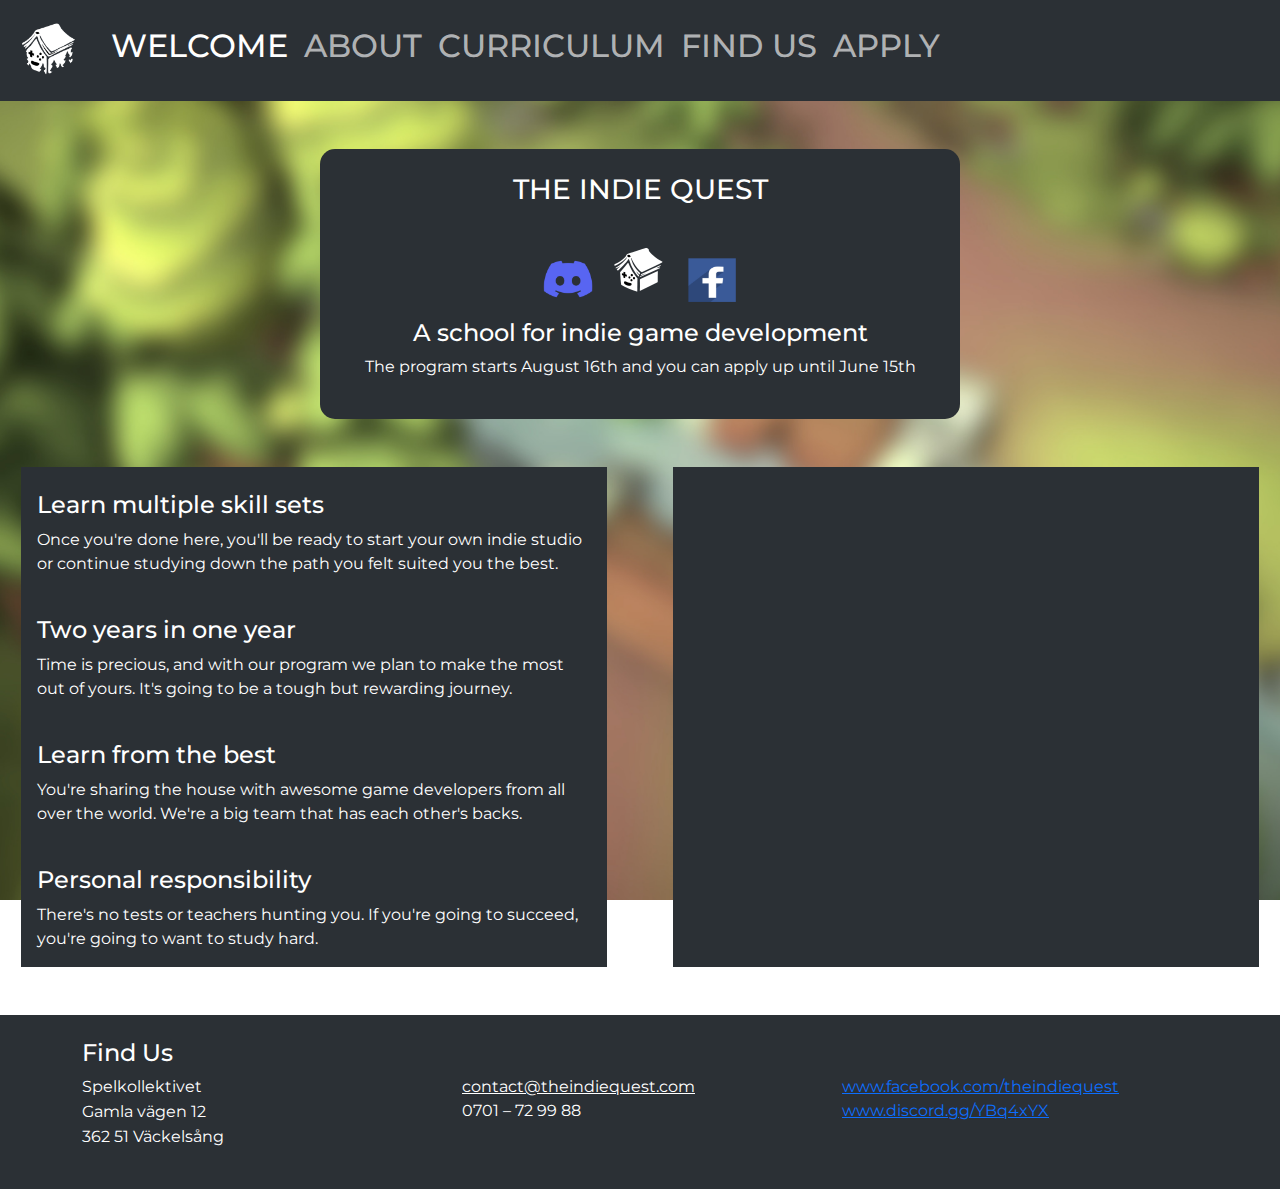
<file: index.html>
<!doctype html>
<html lang="en">
<head>
  <meta charset="utf-8">
  <meta name="viewport" content="width=device-width, initial-scale=1">
  <title>The Indie Quest</title>
  <!-- Bootstrap CSS + personal CSS + javascript -->
  <link rel="stylesheet" href="css/bootstrap.css"> 
  <link rel="stylesheet" href="css/style.css">
  <script src="https://cdn.jsdelivr.net/npm/bootstrap@5.3.0-alpha3/dist/js/bootstrap.bundle.min.js" integrity="sha384-ENjdO4Dr2bkBIFxQpeoTz1HIcje39Wm4jDKdf19U8gI4ddQ3GYNS7NTKfAdVQSZe" crossorigin="anonymous"></script>

  <!-- Länkar in google fonten Montserrat -->
  <link rel="preconnect" href="https://fonts.googleapis.com">
  <link rel="preconnect" href="https://fonts.gstatic.com" crossorigin>
  <link href="https://fonts.googleapis.com/css2?family=Montserrat:wght@700;900&display=swap" rel="stylesheet">
</head>
<body>

  <!--Meny börjar-->

  <nav class="navbar navbar-expand-lg bg-body-tertiary" data-bs-theme="dark">
    <div class="container-fluid">
      <a class="navbar-brand">
        <img src="bilder/logo.png" alt="The Indie Quest logo" width="75" height="75">
      </a>
      <button class="navbar-toggler" type="button" data-bs-toggle="collapse" data-bs-target="#navbarNav" aria-controls="navbarNav" aria-expanded="false" aria-label="Toggle navigation">
        <span class="navbar-toggler-icon"></span>
      </button>
      <div class="collapse navbar-collapse" id="navbarNav">
        <ul class="navbar-nav">
          <li class="nav-item">
            <a class="nav-link active" aria-current="page" href="index.html"><h2>WELCOME</h2></a>
          </li>
          <li class="nav-item">
            <a class="nav-link" href="about.html"><h2>ABOUT</h2></a>
          </li>
          <li class="nav-item">
            <a class="nav-link" href="curriculum.html"><h2>CURRICULUM</h2></a>
          </li>
          <li class="nav-item">
            <a class="nav-link" href="findus.html"><h2>FIND US</h2></a>
          </li>
          <li class="nav-item">
            <a class="nav-link" href="apply.html"><h2>APPLY</h2></a>
          </li>
        </ul>
      </div>
    </div>
  </nav>



  <!--Intro Container-->
  <div class="introcontainer">
    <br>
    <h3 class=" textalign">THE INDIE QUEST</h3>
    <br>
    <div class="socials">
      <a target="_blank" href="https://discord.gg/YBq4xYX" class="delunderline">
       <img src="bilder/discord.png" class="introimagesize introdiscordimage" alt="Clickable image that leads to The Indie Quest's Discord">    </a>
       <a href="index.html" class="delunderline"> 
        <img src="bilder/intrologo.png" class="introquestimage socials" alt="Clickable image leads to The Indie Quest's Website"> </a>
        <a target="_blank" href="https://www.facebook.com/theindiequest" class="delunderline">
         <img src="bilder/facebook.png" class="introimagesize introfacebookimage" alt="Clickable image leads to The Indie Quest's Facebook page"> </a>
         <br><br></div>
         <h4 class="textalign">A school for indie game development</h4>
         <p class="textalign">The program starts August 16th and you can apply up until June 15th</p>
         <br>
       </div>

      

       <!--Text & Video Container -->
        <div class="row justify-content-around">
          <div class="col-10 col-md-6 p-0 textcolumncontainer">
            <br>
            <h4 class="px-3">Learn multiple skill sets</h4>
            <p class="px-3">Once you're done here, you'll be ready to start your own indie studio or continue studying down the path you felt suited you the best.</p>
            <br>
            <h4 class="px-3">Two years in one year</h4>
            <p class="px-3">Time is precious, and with our program we plan to make the most out of yours. It's going to be a tough but rewarding journey.</p>
            <br>
            <h4 class="px-3">Learn from the best</h4>
            <p class="px-3">You're sharing the house with awesome game developers from all over the world. We're a big team that has each other's backs.</p>
            <br>
            <h4 class="px-3">Personal responsibility</h4>
            <p class="px-3">There's no tests or teachers hunting you. If you're going to succeed, you're going to want to study hard.</p>
          </div>

          <div class="col-10 col-md-6 ytcolumncontainer p-0">
            <div class="video-container">
              <iframe class="embed-responsive-item video" src="https://www.youtube.com/embed/NpEaa2P7qZI" title="YouTube video player" allow="accelerometer; autoplay; clipboard-write; encrypted-media; gyroscope; picture-in-picture; web-share" allowfullscreen></iframe>
            </div>
          </div>
      </div>
   

    <!-- Footer -->
    <footer class="footer mt-auto py-4 sidfot">
     <div class="container">
      <div class="row">
        <div class="col-lg-4 kolumnpadding">
        <h4>Find Us</h4>
        <p>Spelkollektivet</p>
        <p class="pmargin">Gamla vägen 12</p>
        <p class="pmargin">362 51 Väckelsång</p>
        </div>
        <div class="col-lg-4 kolumnpadding">
        <h4>‎ </h4>
        <a class="footerhyperlinkcolour" href="mailto:contact@theindiequest.com">contact@theindiequest.com</a>
        <p>0701 – 72 99 88</p>
        </div>
        <div class="col-lg-4 kolumnpadding"><h4>
        ‎</h4><a target="_blank" class="pmargin2" href="https://www.facebook.com/theindiequest">www.facebook.com/theindiequest</a>
        <br>
        <a target="_blank" class="pmargin2" href="https://discord.gg/YBq4xYX">www.discord.gg/YBq4xYX</a>
        </div>
      </div>
    </div>
    </footer> 


      </body>

      </html>
</file>
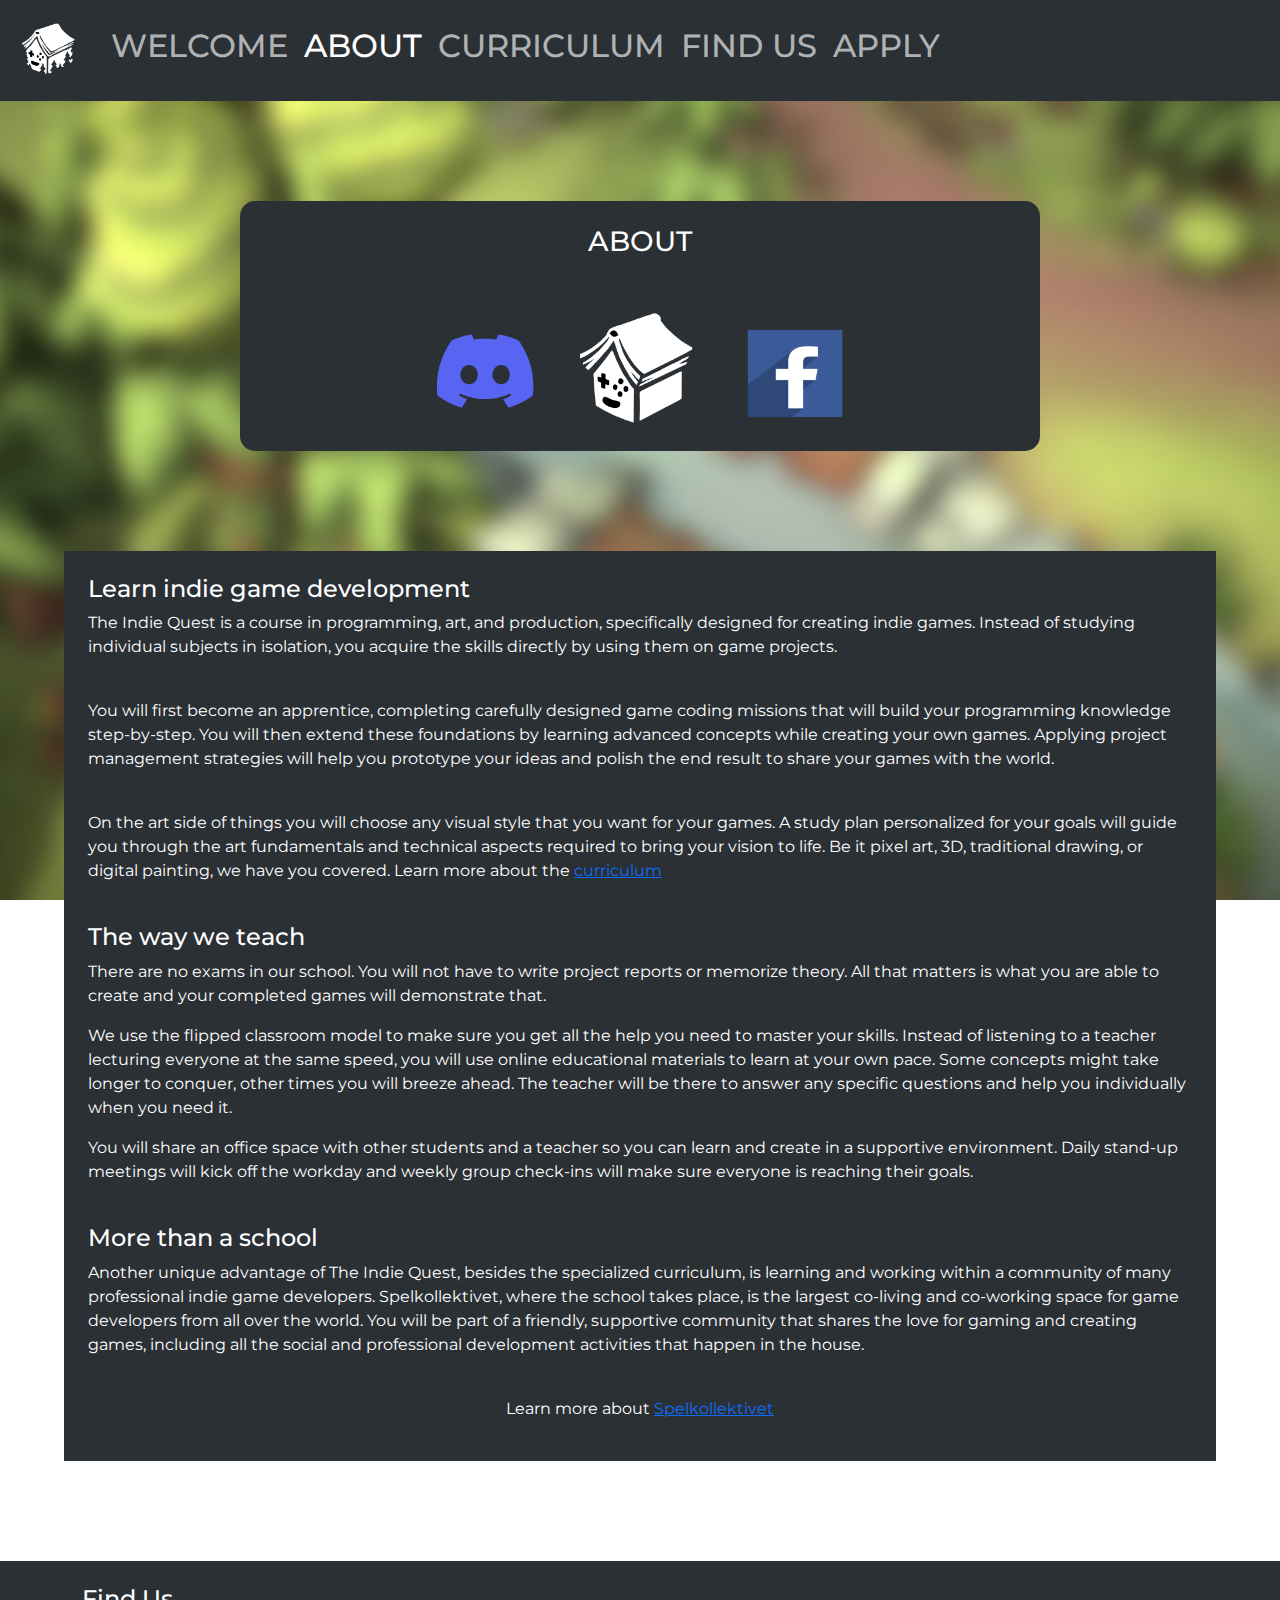
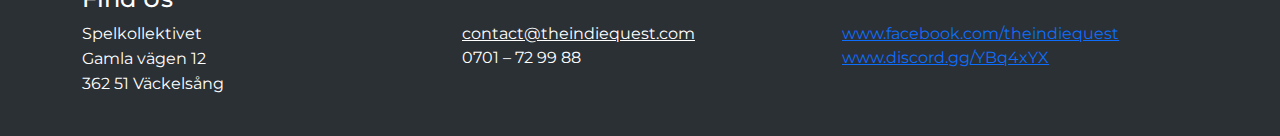
<file: about.html>
<!doctype html>
<html lang="en">
<head>
  <meta charset="utf-8">
  <meta name="viewport" content="width=device-width, initial-scale=1">
  <title>The Indie Quest</title>
  <!-- Bootstrap CSS + personal CSS + javascript -->
  <link rel="stylesheet" href="css/bootstrap.css"> 
  <link rel="stylesheet" href="css/about.css">
  <script src="https://cdn.jsdelivr.net/npm/bootstrap@5.3.0-alpha3/dist/js/bootstrap.bundle.min.js" integrity="sha384-ENjdO4Dr2bkBIFxQpeoTz1HIcje39Wm4jDKdf19U8gI4ddQ3GYNS7NTKfAdVQSZe" crossorigin="anonymous"></script>

  <!-- Länkar in google fonten Montserrat -->
  <link rel="preconnect" href="https://fonts.googleapis.com">
  <link rel="preconnect" href="https://fonts.gstatic.com" crossorigin>
  <link href="https://fonts.googleapis.com/css2?family=Montserrat:wght@700;900&display=swap" rel="stylesheet">
</head>
<body>

  <!--Meny börjar-->

  <nav class="navbar navbar-expand-lg bg-body-tertiary" data-bs-theme="dark">
    <div class="container-fluid">
      <a class="navbar-brand">
        <img src="bilder/logo.png" alt="The Indie Quest logo" width="75" height="75">
      </a>
      <button class="navbar-toggler" type="button" data-bs-toggle="collapse" data-bs-target="#navbarNav" aria-controls="navbarNav" aria-expanded="false" aria-label="Toggle navigation">
        <span class="navbar-toggler-icon"></span>
      </button>
      <div class="collapse navbar-collapse" id="navbarNav">
        <ul class="navbar-nav">
          <li class="nav-item">
            <a class="nav-link" href="index.html"><h2>WELCOME</h2></a>
          </li>
          <li class="nav-item">
            <a class="nav-link active" aria-current="page" href="about.html"><h2>ABOUT</h2></a>
          </li>
          <li class="nav-item">
            <a class="nav-link" href="curriculum.html"><h2>CURRICULUM</h2></a>
          </li>
          <li class="nav-item">
            <a class="nav-link" href="findus.html"><h2>FIND US</h2></a>
          </li>
          <li class="nav-item">
            <a class="nav-link" href="apply.html"><h2>APPLY</h2></a>
          </li>
        </ul>
      </div>
    </div>
  </nav>



  <!--Intro Container-->
  <div class="introcontainer">
    <br>
    <h3 class="textalign">ABOUT</h3>
    <br>
    <div class="socials">
      <a target="_blank" class="delunderline" href="https://discord.gg/YBq4xYX">
       <img src="bilder/discord.png" class="introimagesize introdiscordimage" alt="Clickable image that leads to The Indie Quest's Discord">    </a>
       <a href="index.html" class="delunderline"> 
        <img src="bilder/intrologo.png" class="introquestimage socials" alt="Clickable image leads to The Indie Quest's Website"> </a>
        <a target="_blank" href="https://www.facebook.com/theindiequest" class="delunderline">
         <img src="bilder/facebook.png" class="introimagesize introfacebookimage" alt="Clickable image leads to The Indie Quest's Facebook page"> </a>
         <br><br></div>
         
       </div>

  <!--About Section-->
<div class="textcolumncontainer">
  <br>
  <h4> Learn indie game development</h4>
  <p> The Indie Quest is a course in programming, art, and production, specifically designed for creating indie games. Instead of studying individual subjects in isolation, you acquire the skills directly by using them on game projects.</p>
  <br>
  <p>You will first become an apprentice, completing carefully designed game coding missions that will build your programming knowledge step-by-step. You will then extend these foundations by learning advanced concepts while creating your own games. Applying project management strategies will help you prototype your ideas and polish the end result to share your games with the world.</p>
  <br>
  <p>On the art side of things you will choose any visual style that you want for your games. A study plan personalized for your goals will guide you through the art fundamentals and technical aspects required to bring your vision to life. Be it pixel art, 3D, traditional drawing, or digital painting, we have you covered. Learn more about the <a href="curriculum.html">curriculum</a></p>
<br>
  <h4> The way we teach</h4>
  <p> There are no exams in our school. You will not have to write project reports or memorize theory. All that matters is what you are able to create and your completed games will demonstrate that.</p>
  <p> We use the flipped classroom model to make sure you get all the help you need to master your skills. Instead of listening to a teacher lecturing everyone at the same speed, you will use online educational materials to learn at your own pace. Some concepts might take longer to conquer, other times you will breeze ahead. The teacher will be there to answer any specific questions and help you individually when you need it.</p>
  <p> You will share an office space with other students and a teacher so you can learn and create in a supportive environment. Daily stand-up meetings will kick off the workday and weekly group check-ins will make sure everyone is reaching their goals.</p><br>
  <h4> More than a school</h4>
  <p> Another unique advantage of The Indie Quest, besides the specialized curriculum, is learning and working within a community of many professional indie game developers. Spelkollektivet, where the school takes place, is the largest co-living and co-working space for game developers from all over the world. You will be part of a friendly, supportive community that shares the love for gaming and creating games, including all the social and professional development activities that happen in the house.</p>
  <br><p class="textalign">Learn more about <a target="_blank" href="https://www.spelkollektivet.com">Spelkollektivet</a></p><br>
</div>

<!-- Footer -->
    <footer class="footer mt-auto py-4 sidfot">
     <div class="container">
      <div class="row">
        <div class="col-lg-4 kolumnpadding">
          <h4>Find Us</h4>
          <p>Spelkollektivet</p>
          <p class="pmargin">Gamla vägen 12</p>
          <p class="pmargin">362 51 Väckelsång</p>
        </div>
        <div class="col-lg-4 kolumnpadding">
          <h4>‎ </h4>
          <a class="footerhyperlinkcolour" href="mailto:contact@theindiequest.com">contact@theindiequest.com</a>
          <p>0701 – 72 99 88</p>
        </div>
        <div class="col-lg-4 kolumnpadding">
          <h4>‎ </h4>
          <a target="_blank" href="https://www.facebook.com/theindiequest">www.facebook.com/theindiequest</a>
          <br>
          <a target="_blank" href="https://discord.gg/YBq4xYX">www.discord.gg/YBq4xYX</a>
        </div>
      </div>
      </div>
    </footer> 



      </body>

      </html>
</file>
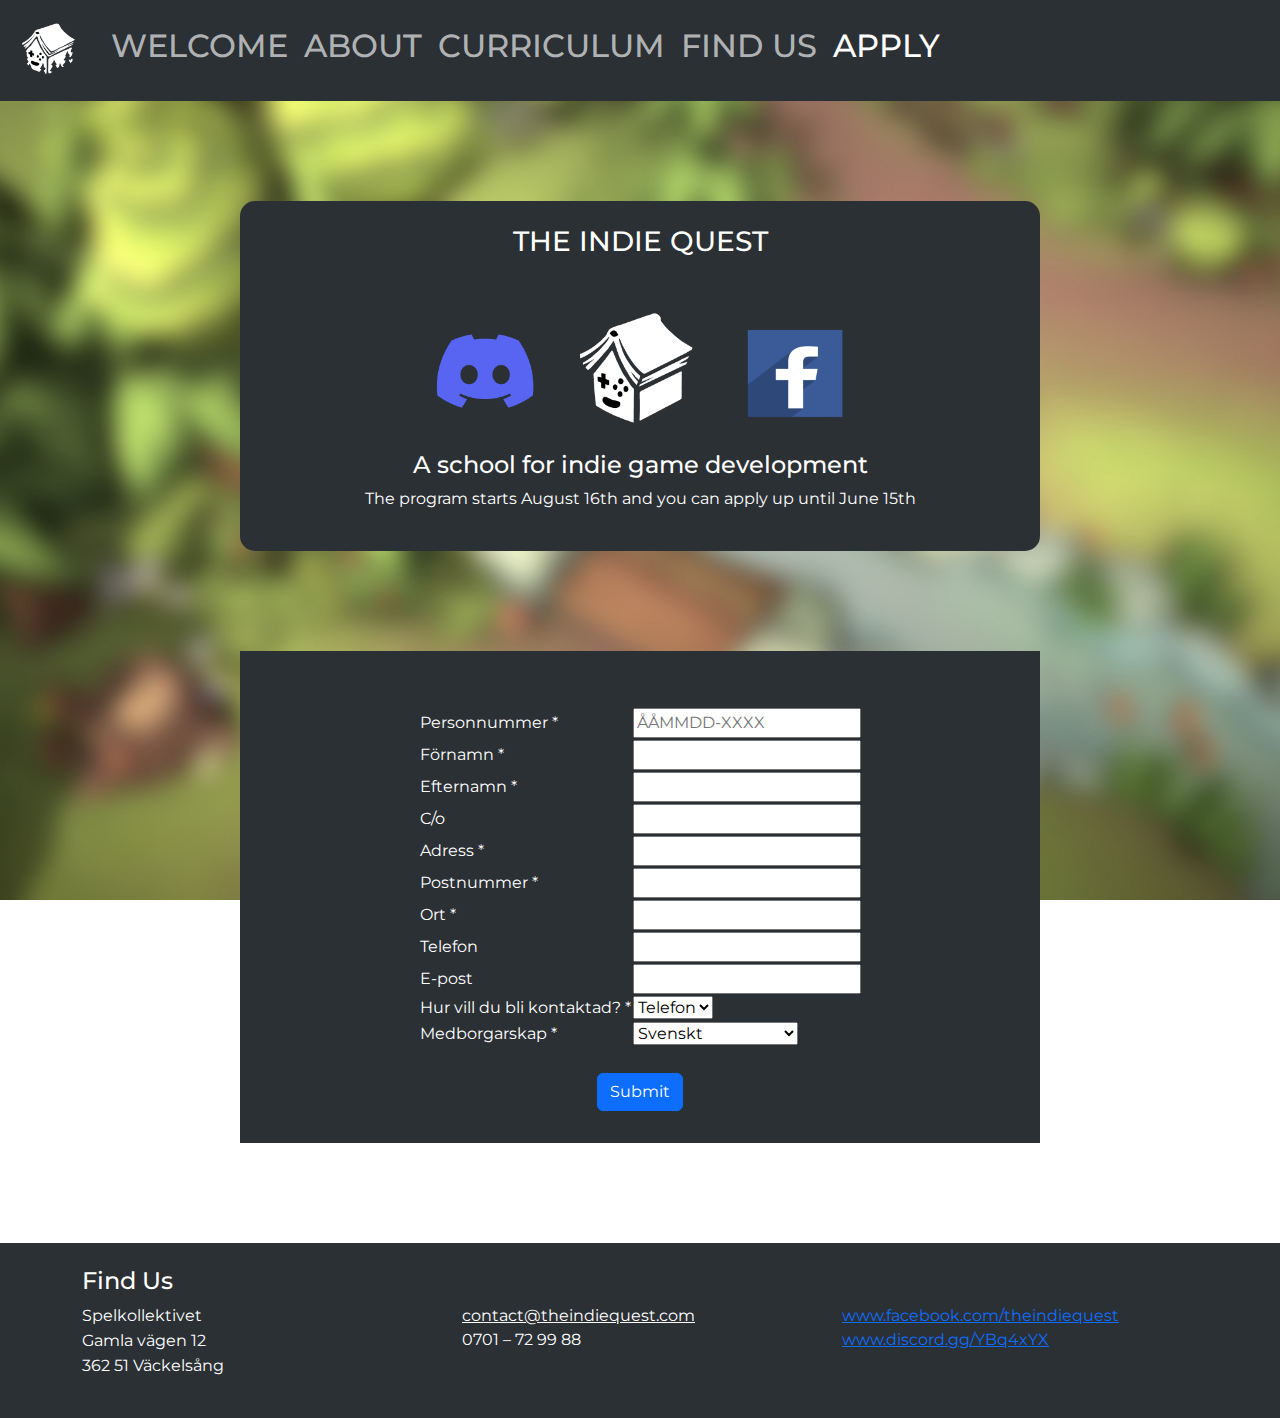
<file: apply.html>
<!doctype html>
<html lang="en">
<head>
  <meta charset="utf-8">
  <meta name="viewport" content="width=device-width, initial-scale=1">
  <title>The Indie Quest</title>
  <!-- Bootstrap CSS + personal CSS + javascript -->
  <link rel="stylesheet" href="css/bootstrap.css"> 
  <link rel="stylesheet" href="css/apply.css">
  <script src="https://cdn.jsdelivr.net/npm/bootstrap@5.3.0-alpha3/dist/js/bootstrap.bundle.min.js" integrity="sha384-ENjdO4Dr2bkBIFxQpeoTz1HIcje39Wm4jDKdf19U8gI4ddQ3GYNS7NTKfAdVQSZe" crossorigin="anonymous"></script>

  <!-- Länkar in google fonten Montserrat -->
  <link rel="preconnect" href="https://fonts.googleapis.com">
  <link rel="preconnect" href="https://fonts.gstatic.com" crossorigin>
  <link href="https://fonts.googleapis.com/css2?family=Montserrat:wght@700;900&display=swap" rel="stylesheet">
</head>
<body>

  <!--Meny börjar-->

  <nav class="navbar navbar-expand-lg bg-body-tertiary" data-bs-theme="dark">
    <div class="container-fluid">
      <a class="navbar-brand">
        <img src="bilder/logo.png" alt="The Indie Quest logo" width="75" height="75">
      </a>
      <button class="navbar-toggler" type="button" data-bs-toggle="collapse" data-bs-target="#navbarNav" aria-controls="navbarNav" aria-expanded="false" aria-label="Toggle navigation">
        <span class="navbar-toggler-icon"></span>
      </button>
      <div class="collapse navbar-collapse" id="navbarNav">
        <ul class="navbar-nav">
          <li class="nav-item">
            <a class="nav-link" href="index.html"><h2>WELCOME</h2></a>
          </li>
          <li class="nav-item">
            <a class="nav-link" href="about.html"><h2>ABOUT</h2></a>
          </li>
          <li class="nav-item">
            <a class="nav-link" href="curriculum.html"><h2>CURRICULUM</h2></a>
          </li>
          <li class="nav-item">
            <a class="nav-link" href="findus.html"><h2>FIND US</h2></a>
          </li>
          <li class="nav-item">
            <a class="nav-link active" aria-current="page" href="apply.html"><h2>APPLY</h2></a>
          </li>
        </ul>
      </div>
    </div>
  </nav>

<!--Intro Container-->
  <div class="introcontainer">
    <br>
    <h3 class="textalign">  THE INDIE QUEST</h3>
    <br>
    <div class="socials">
      <a target="_blank" href="https://discord.gg/YBq4xYX" class="delunderline">
       <img src="bilder/discord.png" class="introimagesize introdiscordimage" alt="Clickable image that leads to The Indie Quest's Discord">    </a>
       <a href="index.html" class="delunderline"> 
        <img src="bilder/intrologo.png" class="introquestimage socials" alt="Clickable image leads to The Indie Quest's Website"> </a>
        <a target="_blank" href="https://www.facebook.com/theindiequest" class="delunderline">
         <img src="bilder/facebook.png" class="introimagesize introfacebookimage" alt="Clickable image leads to The Indie Quest's Facebook page"> </a>
         <br><br></div>
         <h4 class="textalign">A school for indie game development</h4>
         <p class="textalign">The program starts August 16th and you can apply up until June 15th</p>
         <br>
       </div>

<!-- Form -->
<div class="container formcontainer">
      <div class="w-100 mt-4">
    <form>
        <table class="m-auto" id="apply-form-table">
      <tr>
          <td><label>Personnummer *</label></td>
          <td><input type="text" placeholder="ÅÅMMDD-XXXX" name="persnr" id="persnr" required></td>
      </tr>
      <tr>
          <td><label>Förnamn *</label></td>
          <td><input type="text" name="firstname" id="firstname" required></td>
      </tr>
      <tr>
          <td><label>Efternamn *</label></td>
          <td><input type="text" name="surname" id="surname" required></td>
      </tr>
      <tr>
          <td><label>C/o</label></td>
          <td><input type="text" name="co" id="co"></td>
      </tr>
      <tr>
          <td><label>Adress *</label></td>
          <td><input type="text" name="address" id="address" required></td>
      </tr>
      <tr>
          <td><label>Postnummer *</label></td>
          <td><input type="text" name="postnr" id="postnr" required></td>
      </tr>
      <tr>
          <td><label>Ort *</label></td>
          <td><input type="text" name="city" id="city" required></td>
      </tr>
      <tr>
          <td><label>Telefon</label></td>
          <td><input type="text" name="phone" id="phone"></td>
      </tr>
      <tr>
          <td><label>E-post</label></td>
          <td><input type="text" name="email" id="email"></td>
      </tr>
      <tr>
          <td><label>Hur vill du bli kontaktad? *</label></td>
          <td>
        <select id="contactmethod" name="contactmethod">
            <option value="telefon">Telefon</option>
            <option value="email">Mail</option>
        </select>
          </td>
      </tr>
      <tr>
          <td><label>Medborgarskap *</label></td>
          <td>
        <select id="country_select" name="country_select" onchange="updatecountry(this.value);">
            <option value="svenskt">Svenskt</option>
            <option value="annat">Annat (ange land)</option>
        </select>
          </td>
      </tr>
      <tr>
          <td></td>
          <td>
        <input type="text" placeholder="Land" name="country_input" id="country_input" value="svenskt" required style="display: none;">
          </td>
      </tr>
        </table>
        <div class="text-center mt-4">
      <button class="btn btn-primary">
          Submit
        </button>
        </div>
    </form>
      </div>
  </div>



<!-- Footer -->
<footer class="footer mt-auto py-4 sidfot">
  <div class="container">
    <div class="row">
      <div class="col-lg-4 kolumnpadding">
        <h4 class="textadjust">Find Us</h4>
        <p class="textadjust">Spelkollektivet</p>
        <p class="pmargin textadjust">Gamla vägen 12</p>
        <p class="pmargin textadjust">362 51 Väckelsång</p>
      </div>
    <div class="col-lg-4 kolumnpadding">
      <h4 class="textadjust">‎ </h4>
      <a class="footerhyperlinkcolour textadjust" href="mailto:contact@theindiequest.com">contact@theindiequest.com</a>
      <p class=" textadjust">0701 – 72 99 88</p>
    </div>
      <div class="col-lg-4 kolumnpadding">
        <h4 class="t textadjust">‎ </h4>
        <a target="_blank" class="textadjust pmargin2" href="https://www.facebook.com/theindiequest">www.facebook.com/theindiequest</a>
        <br>
        <a target="_blank" class="textadjust pmargin2" href="https://discord.gg/YBq4xYX">www.discord.gg/YBq4xYX</a>
       </div>
    </div>
 </div>
        </footer> 

<script src="js/applyform.js"></script>
      </body>

      </html>
</file>
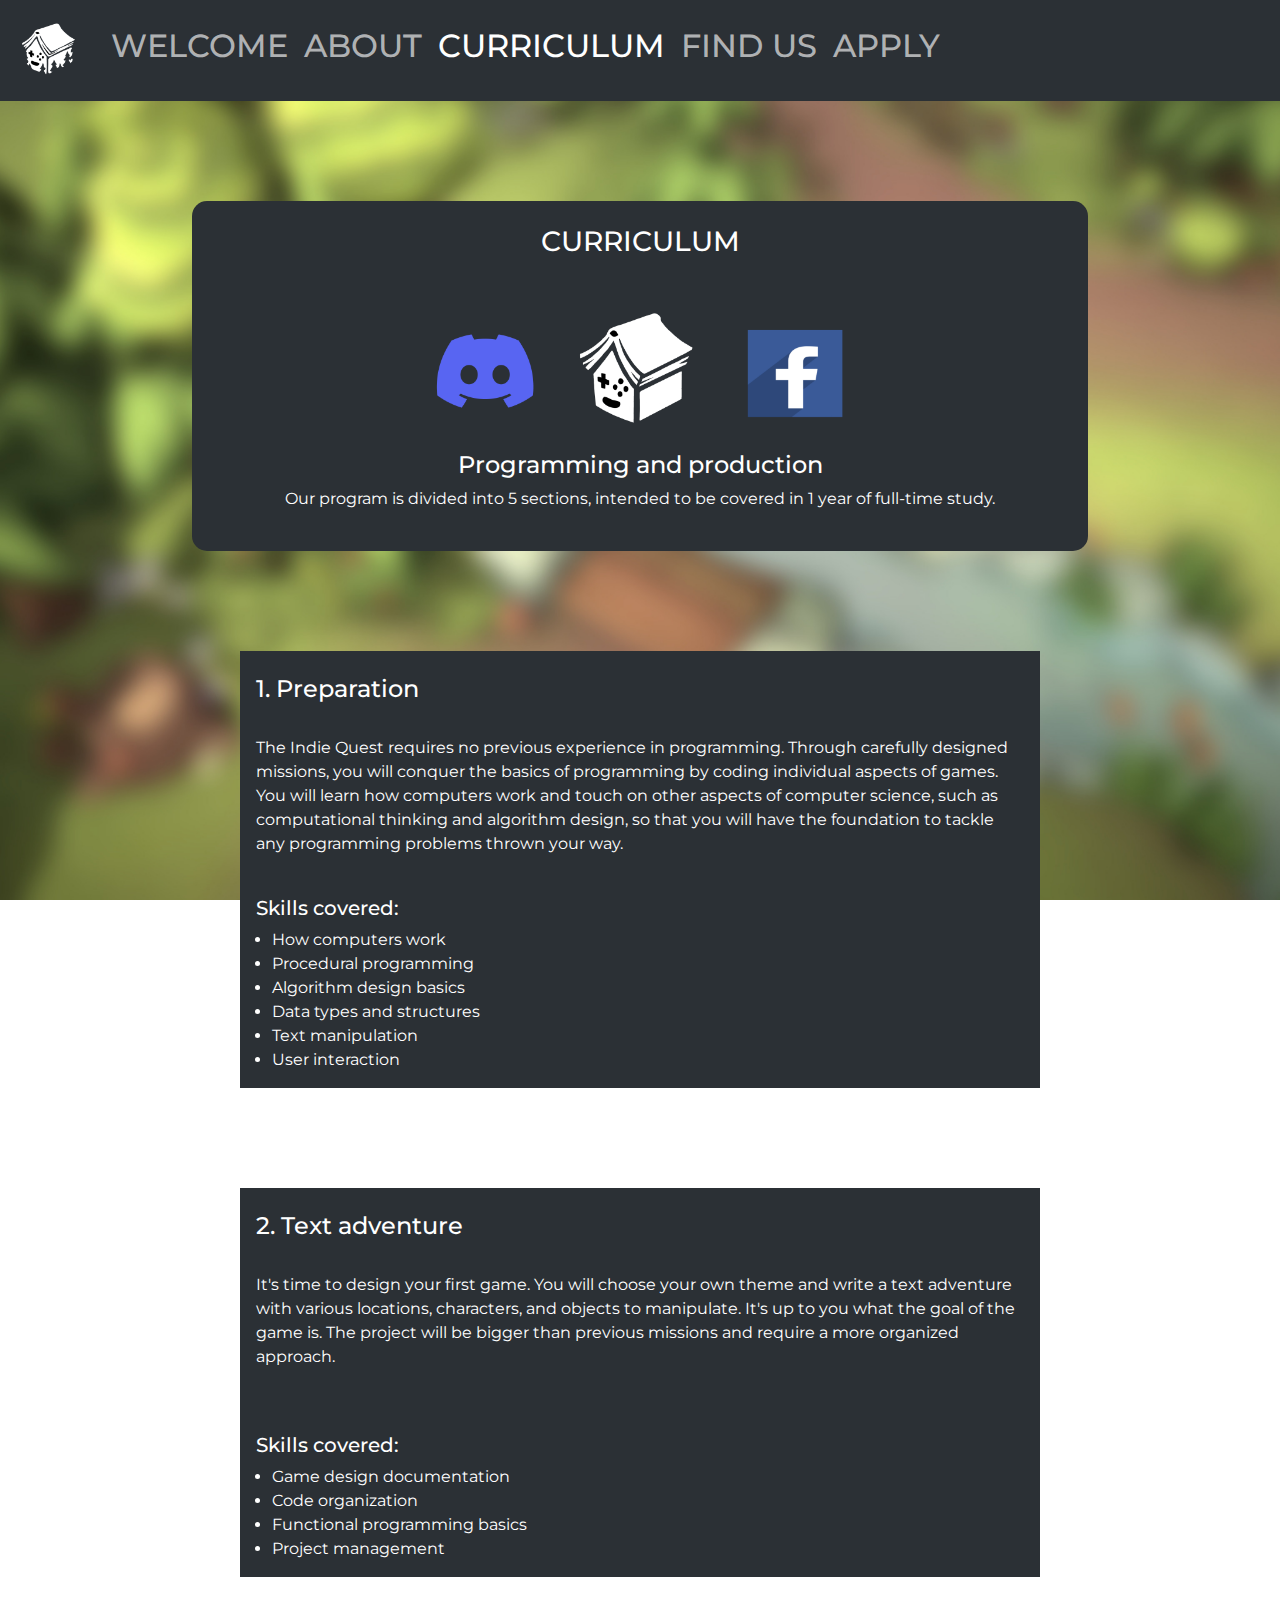
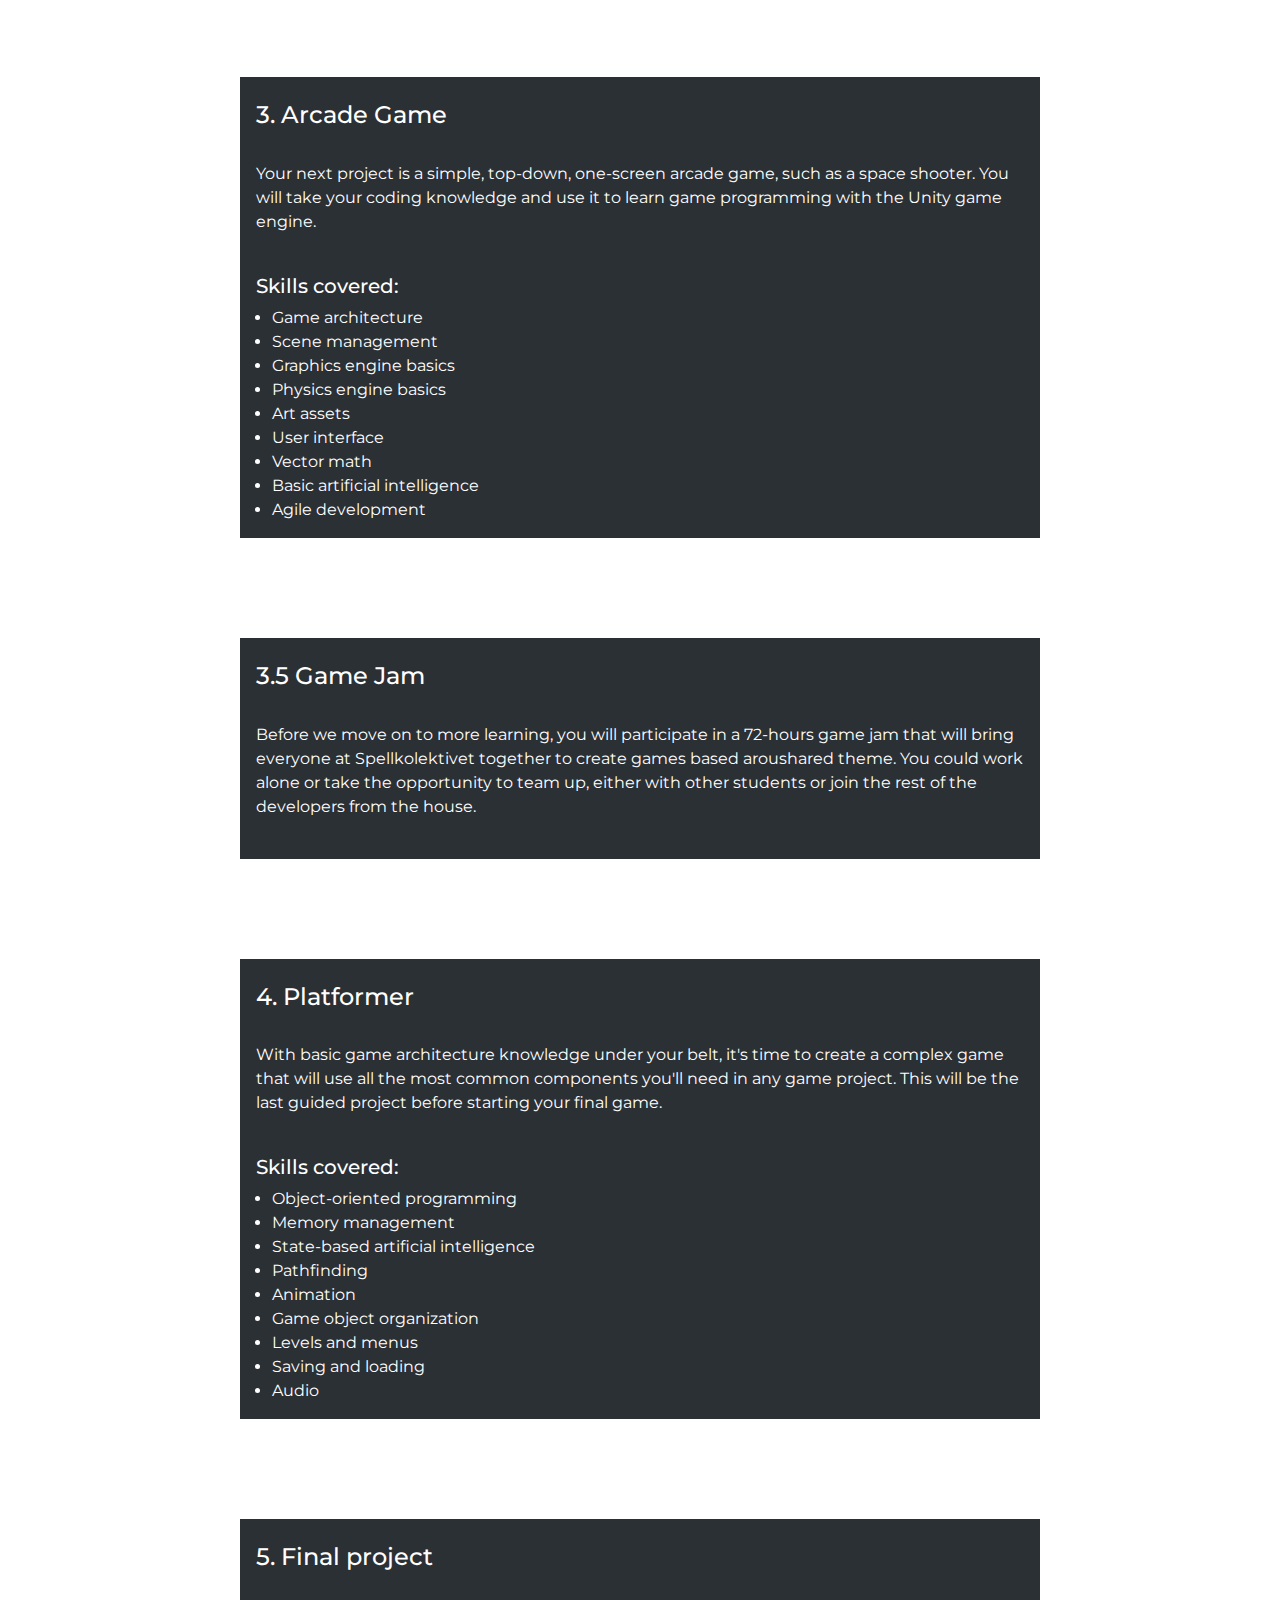
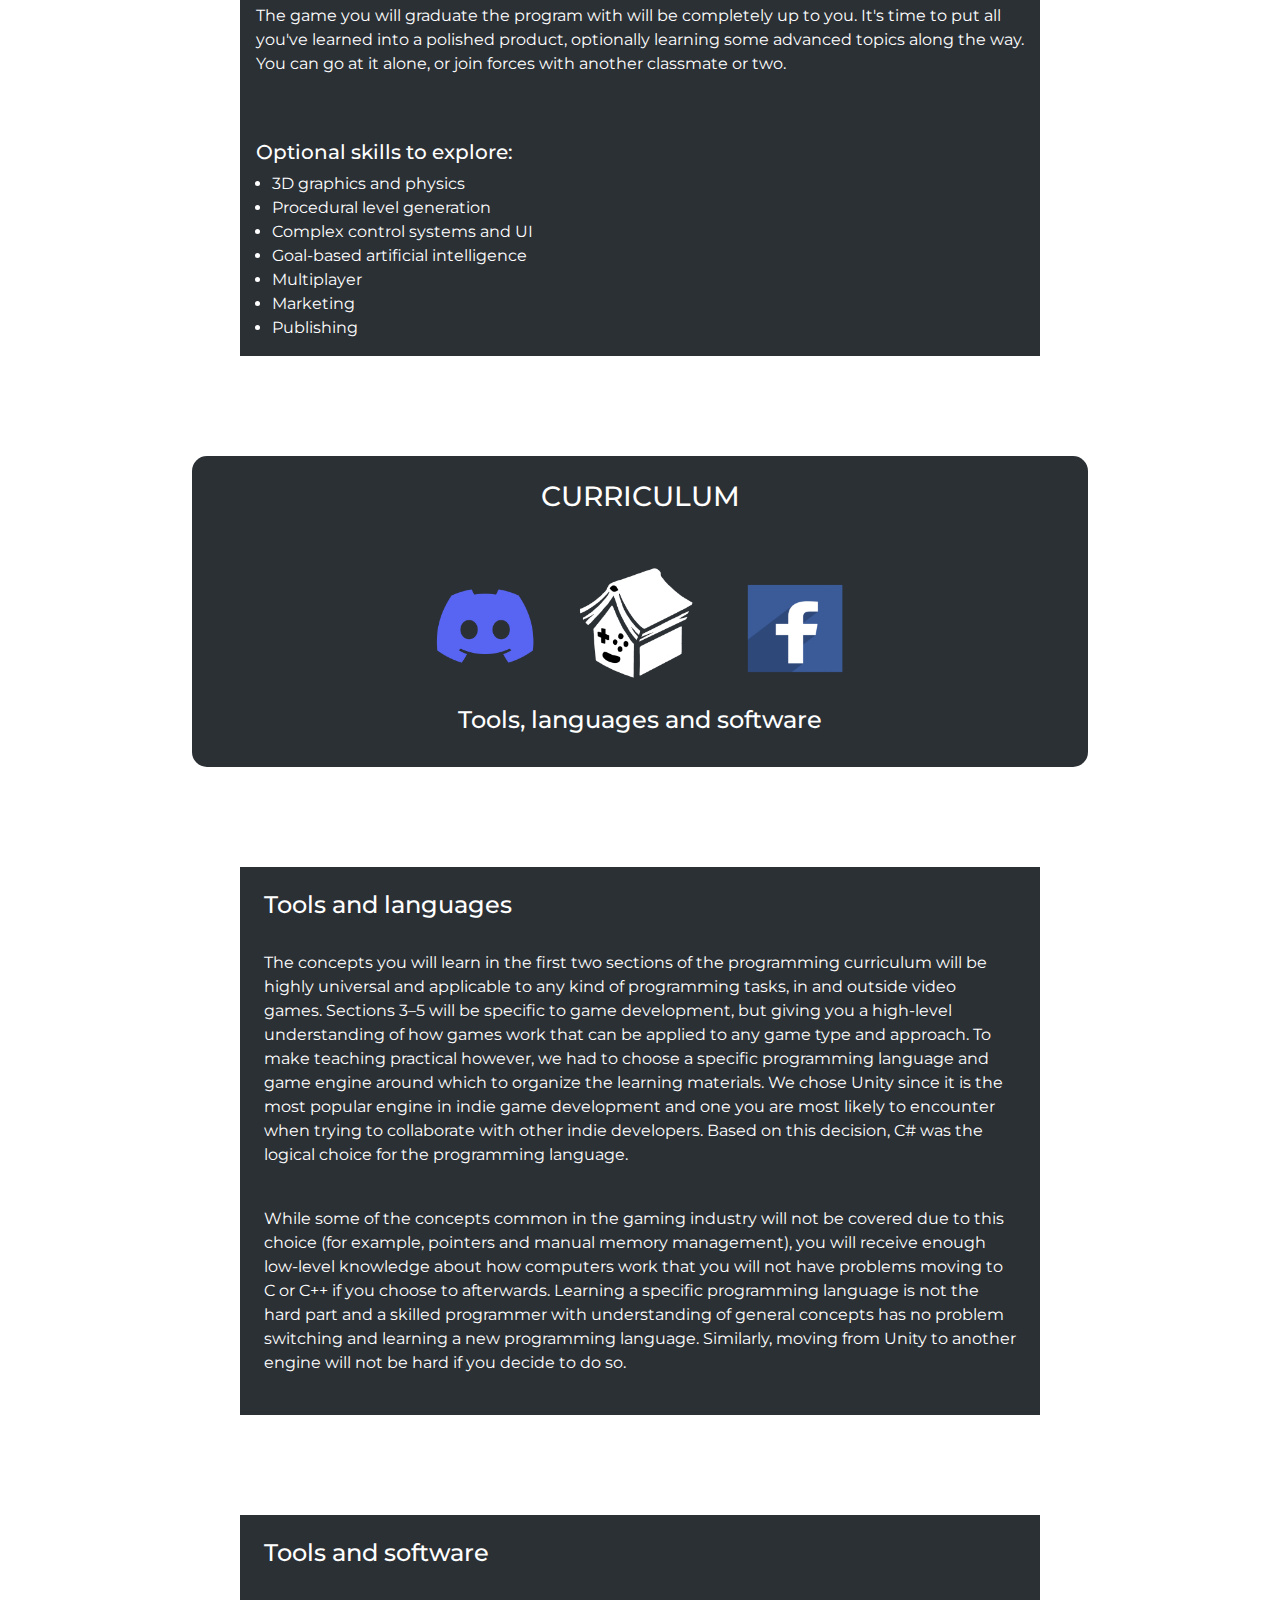
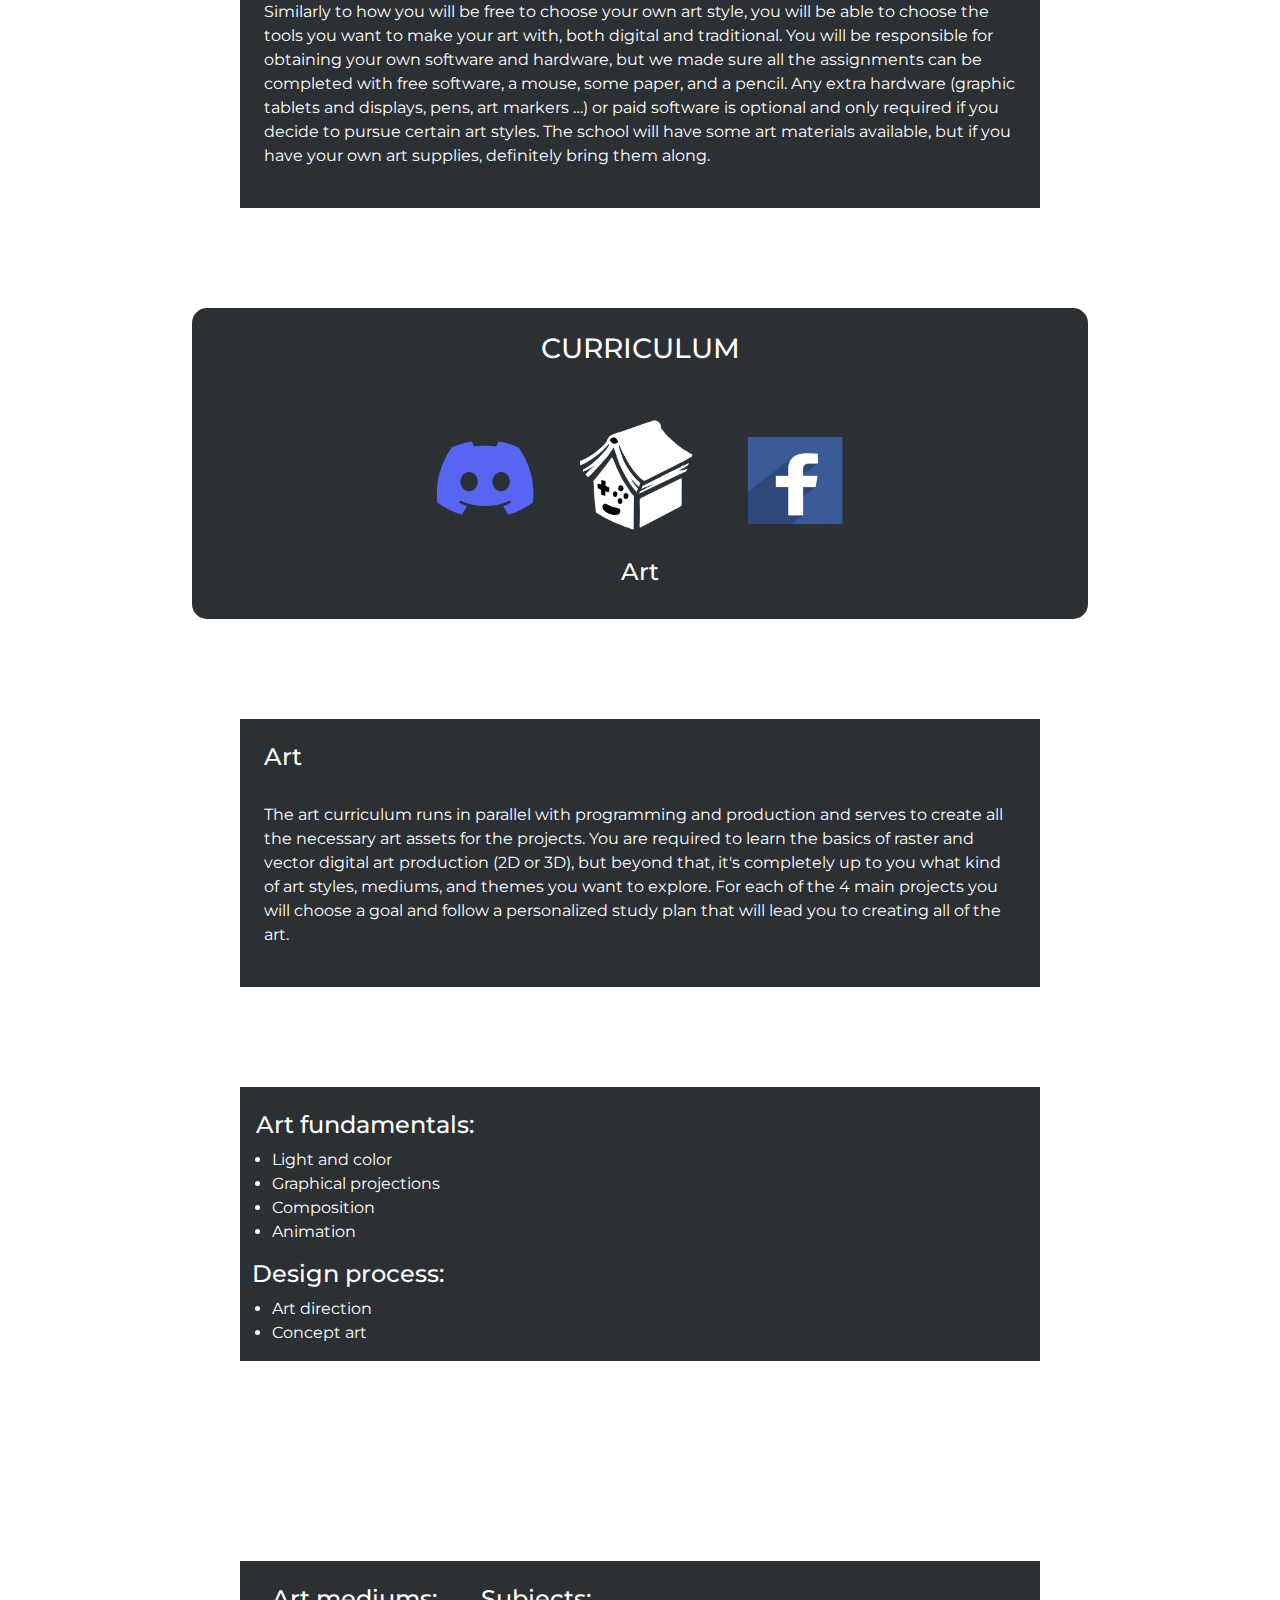
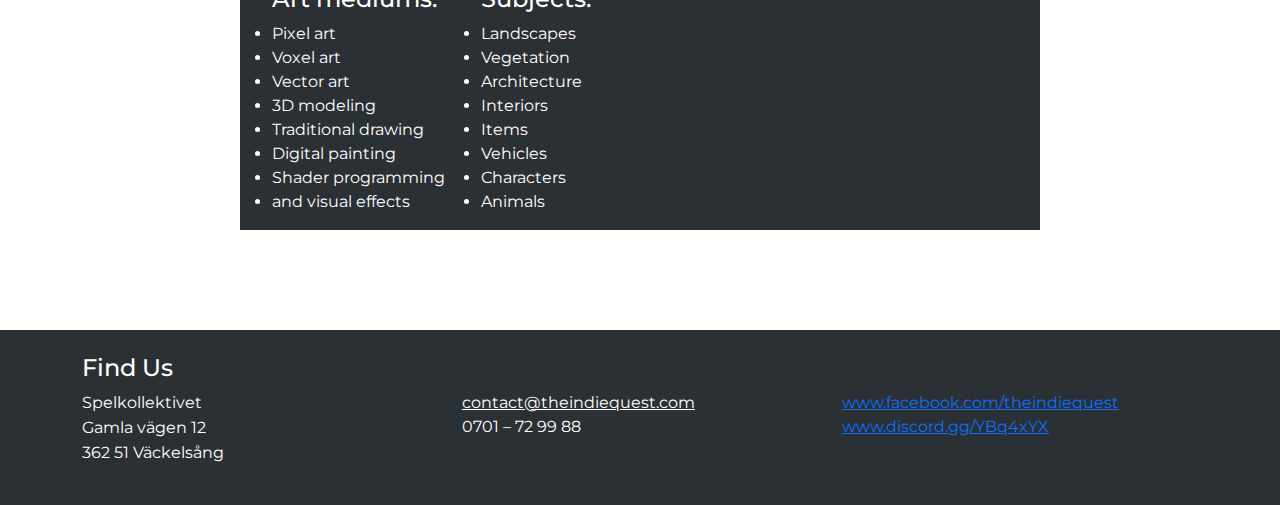
<file: curriculum.html>
<!doctype html>
<html lang="en">
<head>
  <meta charset="utf-8">
  <meta name="viewport" content="width=device-width, initial-scale=1">
  <title>The Indie Quest</title>
  <!-- Bootstrap CSS + personal CSS + javascript -->
  <link rel="stylesheet" href="css/bootstrap.css"> 
  <link rel="stylesheet" href="css/curriculum.css">
  <script src="https://cdn.jsdelivr.net/npm/bootstrap@5.3.0-alpha3/dist/js/bootstrap.bundle.min.js" integrity="sha384-ENjdO4Dr2bkBIFxQpeoTz1HIcje39Wm4jDKdf19U8gI4ddQ3GYNS7NTKfAdVQSZe" crossorigin="anonymous"></script>

  <!-- Länkar in google fonten Montserrat -->
  <link rel="preconnect" href="https://fonts.googleapis.com">
  <link rel="preconnect" href="https://fonts.gstatic.com" crossorigin>
  <link href="https://fonts.googleapis.com/css2?family=Montserrat:wght@700;900&display=swap" rel="stylesheet">
</head>
<body>

 <!--Meny börjar-->

  <nav class="navbar navbar-expand-lg bg-body-tertiary" data-bs-theme="dark">
    <div class="container-fluid">
      <a class="navbar-brand">
        <img src="bilder/logo.png" alt="The Indie Quest logo" width="75" height="75">
      </a>
      <button class="navbar-toggler" type="button" data-bs-toggle="collapse" data-bs-target="#navbarNav" aria-controls="navbarNav" aria-expanded="false" aria-label="Toggle navigation">
        <span class="navbar-toggler-icon"></span>
      </button>
      <div class="collapse navbar-collapse" id="navbarNav">
        <ul class="navbar-nav">
          <li class="nav-item">
            <a class="nav-link" href="index.html"><h2>WELCOME</h2></a>
          </li>
          <li class="nav-item">
            <a class="nav-link" href="about.html"><h2>ABOUT</h2></a>
          </li>
          <li class="nav-item">
            <a class="nav-link active" aria-current="page" href="curriculum.html"><h2>CURRICULUM</h2></a>
          </li>
          <li class="nav-item">
            <a class="nav-link" href="findus.html"><h2>FIND US</h2></a>
          </li>
          <li class="nav-item">
            <a class="nav-link" href="apply.html"><h2>APPLY</h2></a>
          </li>
        </ul>
      </div>
    </div>
  </nav>



  <!--Intro Container-->
  <div class="introcontainer">
    <br>
    <h3 class="textalign">CURRICULUM</h3>
    <br>
    <div class="socials">
      <a target="_blank" href="https://discord.gg/YBq4xYX" class="delunderline">
      <img src="bilder/discord.png" class="introimagesize introdiscordimage" alt="Clickable image that leads to The Indie Quest's Discord">    </a>
      <a href="index.html" class="delunderline"> 
      <img src="bilder/intrologo.png" class="introquestimage socials" alt="Clickable image leads to The Indie Quest's Website"> </a>
      <a target="_blank" href="https://www.facebook.com/theindiequest" class="delunderline">
      <img src="bilder/facebook.png" class="introimagesize introfacebookimage" alt="Clickable image leads to The Indie Quest's Facebook page"> </a>
      <br>
      <br>
    </div>
         <h4 class="textalign">Programming and production</h4>
         <p class="textalign">Our program is divided into 5 sections, intended to be covered in 1 year of full-time study.</p>
         <br>
  </div>

      

  <!--Text Container -->
  <div class="row justify-content-around">
      <div class="col-10 col-md-6 p-0 textcolumncontainer">
      <br>
        <h4 class="px-3">1. Preparation</h4>
      <br>
        <p class="px-3">The Indie Quest requires no previous experience in programming. Through carefully designed missions, you will conquer the basics of programming by coding individual aspects of games. You will learn how computers work and touch on other aspects of computer science, such as computational thinking and algorithm design, so that you will have the foundation to tackle any programming problems thrown your way.</p>
      <br>
        <h5 class="px-3">Skills covered:</h5>
        <ul>
            <li>How computers work</li>
            <li>Procedural programming</li>
            <li>Algorithm design basics</li>
            <li>Data types and structures</li>
            <li>Text manipulation</li>
            <li>User interaction</li>
        </ul>
      </div>
        

      <div class="col-10 col-md-6 textcolumncontainer p-0">
      <br>
          <h4 class="px-3">2. Text adventure</h4>
          <br>
          <p class="px-3">It's time to design your first game. You will choose your own theme and write a text adventure with various locations, characters, and objects to manipulate. It's up to you what the goal of the game is. The project will be bigger than previous missions and require a more organized approach.</p>
          <br><br>
          <h5 class="px-3">Skills covered:</h5>
          <ul>
              <li>Game design documentation</li>
              <li>Code organization</li>
              <li>Functional programming basics</li>
              <li>Project management</li>
          </ul>
      </div>
  </div>

  <div class="row justify-content-around">
    <div class="col-10 col-md-6 p-0 textcolumncontainer">
        <br>
        <h4 class="px-3">3. Arcade Game</h4>
        <br>
        <p class="px-3">Your next project is a simple, top-down, one-screen arcade game, such as a space shooter. You will take your coding knowledge and use it to learn game programming with the Unity game engine.</p>
        <br>
        <h5 class="px-3">Skills covered:</h5>
            <ul>
              <li>Game architecture</li>
              <li>Scene management</li>
              <li>Graphics engine basics</li>
              <li>Physics engine basics</li>
              <li>Art assets</li>
              <li>User interface</li>
              <li>Vector math</li>
              <li>Basic artificial intelligence</li>
              <li>Agile development</li>
            </ul>
    </div>
        

    <div class="col-10 col-md-6 textcolumncontainer p-0">
      <br>
       <h4 class="px-3">3.5 Game Jam</h4>
       <br>
       <p class="px-3">Before we move on to more learning, you will participate in a 72-hours game jam that will bring everyone at Spellkolektivet together to create games based aroushared theme. You could work alone or take the opportunity to team up, either with other students or join the rest of the developers from the house.</p>
       <br>
    </div>
  </div>

  <div class="row justify-content-around">
    <div class="col-10 col-md-6 p-0 textcolumncontainer">
      <br>
      <h4 class="px-3">4. Platformer</h4>
      <br>
      <p class="px-3">With basic game architecture knowledge under your belt, it's time to create a complex game that will use all the most common components you'll need in any game project. This will be the last guided project before starting your final game.</p>
      <br>
      <h5 class="px-3">Skills covered:</h5>
      <ul>
        <li>Object-oriented programming</li>
        <li>Memory management</li>
        <li>State-based artificial intelligence</li>
        <li>Pathfinding</li>
        <li>Animation</li>
        <li>Game object organization</li>
        <li>Levels and menus</li>
        <li>Saving and loading</li>
        <li>Audio</li>
      </ul>
  </div>
        
    <div class="col-10 col-md-6 textcolumncontainer p-0">
      <br>
      <h4 class="px-3">5. Final project</h4>
      <br>
      <p class="px-3">The game you will graduate the program with will be completely up to you. It's time to put all you've learned into a polished product, optionally learning some advanced topics along the way. You can go at it alone, or join forces with another classmate or two.</p>
      <br><br>
      <h5 class="px-3">Optional skills to explore:</h5>
      <ul>
        <li>3D graphics and physics</li>
        <li>Procedural level generation</li>
        <li>Complex control systems and UI</li>
        <li>Goal-based artificial intelligence</li>
        <li>Multiplayer</li>
        <li>Marketing</li>
        <li>Publishing</li>
      </ul>
    </div>
  </div>

             <!--Intro Container Tools, languages and software-->
  <div class="introcontainer">
    <br>
    <h3 class=" textalign">CURRICULUM</h3>
    <br>
    <div class="socials">
      <a target="_blank" href="https://discord.gg/YBq4xYX" class="delunderline">
      <img src="bilder/discord.png" class="introimagesize introdiscordimage" alt="Clickable image that leads to The Indie Quest's Discord">    </a>
      <a href="index.html" class="delunderline"> 
      <img src="bilder/intrologo.png" class="introquestimage socials" alt="Clickable image leads to The Indie Quest's Website"> </a>
      <a target="_blank" href="https://www.facebook.com/theindiequest" class="delunderline">
      <img src="bilder/facebook.png" class="introimagesize introfacebookimage" alt="Clickable image leads to The Indie Quest's Facebook page"> </a>
      <br><br></div>
      <h4 class="textalign">Tools, languages and software</h4>
      <br>
  </div>
   
<!-- Tools and languages -->
  <div class="aboutcontainer">
    <br>
    <h4>Tools and languages</h4>
    <br>
    <p> The concepts you will learn in the first two sections of the programming curriculum will be highly universal and applicable to any kind of programming tasks, in and outside video games. Sections 3–5 will be specific to game development, but giving you a high-level understanding of how games work that can be applied to any game type and approach.
    To make teaching practical however, we had to choose a specific programming language and game engine around which to organize the learning materials. We chose Unity since it is the most popular engine in indie game development and one you are most likely to encounter when trying to collaborate with other indie developers. Based on this decision, C# was the logical choice for the programming language.</p>
    <br>
    <p> While some of the concepts common in the gaming industry will not be covered due to this choice (for example, pointers and manual memory management), you will receive enough low-level knowledge about how computers work that you will not have problems moving to C or C++ if you choose to afterwards. Learning a specific programming language is not the hard part and a skilled programmer with understanding of general concepts has no problem switching and learning a new programming language. Similarly, moving from Unity to another engine will not be hard if you decide to do so.</p>
    <br>
</div>

<!-- Tools and software -->
  <div class="aboutcontainer">
    <br>
    <h4>Tools and software</h4>
    <br>
    <p>Similarly to how you will be free to choose your own art style, you will be able to choose the tools you want to make your art with, both digital and traditional. You will be responsible for obtaining your own software and hardware, but we made sure all the assignments can be completed with free software, a mouse, some paper, and a pencil. Any extra hardware (graphic tablets and displays, pens, art markers …) or paid software is optional and only required if you decide to pursue certain art styles. The school will have some art materials available, but if you have your own art supplies, definitely bring them along.</p>
    <br>
</div>

<!--Intro Container Art-->
  <div class="introcontainer">
    <br>
    <h3 class="textalign">CURRICULUM</h3>
    <br>
    <div class="socials">
      <a target="_blank" href="https://discord.gg/YBq4xYX" class="delunderline">
      <img src="bilder/discord.png" class="introimagesize introdiscordimage" alt="Clickable image that leads to The Indie Quest's Discord">    </a>
      <a href="index.html" class="delunderline"> 
      <img src="bilder/intrologo.png" class="introquestimage socials" alt="Clickable image leads to The Indie Quest's Website"> </a>
      <a target="_blank" href="https://www.facebook.com/theindiequest" class="delunderline">
      <img src="bilder/facebook.png" class="introimagesize introfacebookimage" alt="Clickable image leads to The Indie Quest's Facebook page"> </a>
      <br><br></div>
      <h4 class="textalign">Art</h4>
      <br>
  </div>

<!-- Art -->
  <div class="aboutcontainer 625">
    <br>
    <h4>Art</h4>
    <br>
    <p>The art curriculum runs in parallel with programming and production and serves to create all the necessary art assets for the projects. You are required to learn the basics of raster and vector digital art production (2D or 3D), but beyond that, it's completely up to you what kind of art styles, mediums, and themes you want to explore. For each of the 4 main projects you will choose a goal and follow a personalized study plan that will lead you to creating all of the art.</p>
    <br>
  </div>

  <div class="row justify-content-around">
    <div class="col-10 col-md-6 p-0 lasttextcolumncontainer">
      <br>
      <h4 class="px-3">Art fundamentals:</h4>
      <ul class=" inlineblock">
        <li>Light and color</li>
        <li>Graphical projections</li>
        <li>Composition</li>
        <li>Animation</li>
      </ul>
      <h4>&nbsp;&nbsp;Design process:</h4>
      <ul class=" inlineblock">
        <li>Art direction</li>
        <li>Concept art</li>
      </ul>
    </div>
  
    
    <div class="col-10 col-md-6 lasttextcolumncontainer p-0">
        <br>
        <ul class="inlineblock">
          <li class="nodot"><h4>Art mediums:</h4></li>
          <li>Pixel art</li>
          <li>Voxel art</li>
          <li>Vector art</li>
          <li>3D modeling</li>
          <li>Traditional drawing</li>
          <li>Digital painting</li>
          <li>Shader programming</li>
          <li>and visual effects</li>
        </ul>
        <ul class="inlineblock">
          <li class="nodot"><h4>Subjects:</h4></li>
          <li>Landscapes</li>
          <li>Vegetation</li>
          <li>Architecture</li>
          <li>Interiors</li>
          <li>Items</li>
          <li>Vehicles</li>
          <li>Characters</li>
          <li>Animals</li>
        </ul>
    </div>
  </div>
  

    <!-- Footer -->
    <footer class="footer mt-auto py-4 sidfot">
     <div class="container">
      <div class="row">
        <div class="col-lg-4 kolumnpadding">
          <h4 class="textadjust">Find Us</h4>
          <p class="textadjust">Spelkollektivet</p>
          <p class="pmargin textadjust">Gamla vägen 12</p>
          <p class="pmargin textadjust">362 51 Väckelsång</p>
        </div>
        <div class="col-lg-4 kolumnpadding">
          <h4 class="textadjust">‎ </h4>
          <a class="footerhyperlinkcolour textadjust" href="mailto:contact@theindiequest.com">contact@theindiequest.com</a>
          <p class=" textadjust">0701 – 72 99 88</p>
        </div>
        <div class="col-lg-4 kolumnpadding">
          <h4 class="t textadjust">‎ </h4>
          <a target="_blank" class="textadjust pmargin2" href="https://www.facebook.com/theindiequest">www.facebook.com/theindiequest</a>
          <br>
          <a target="_blank" class="textadjust pmargin2" href="https://discord.gg/YBq4xYX">www.discord.gg/YBq4xYX</a>
        </div>
      </div>
    </div>
        </footer> 

      </body>

      </html>
</file>
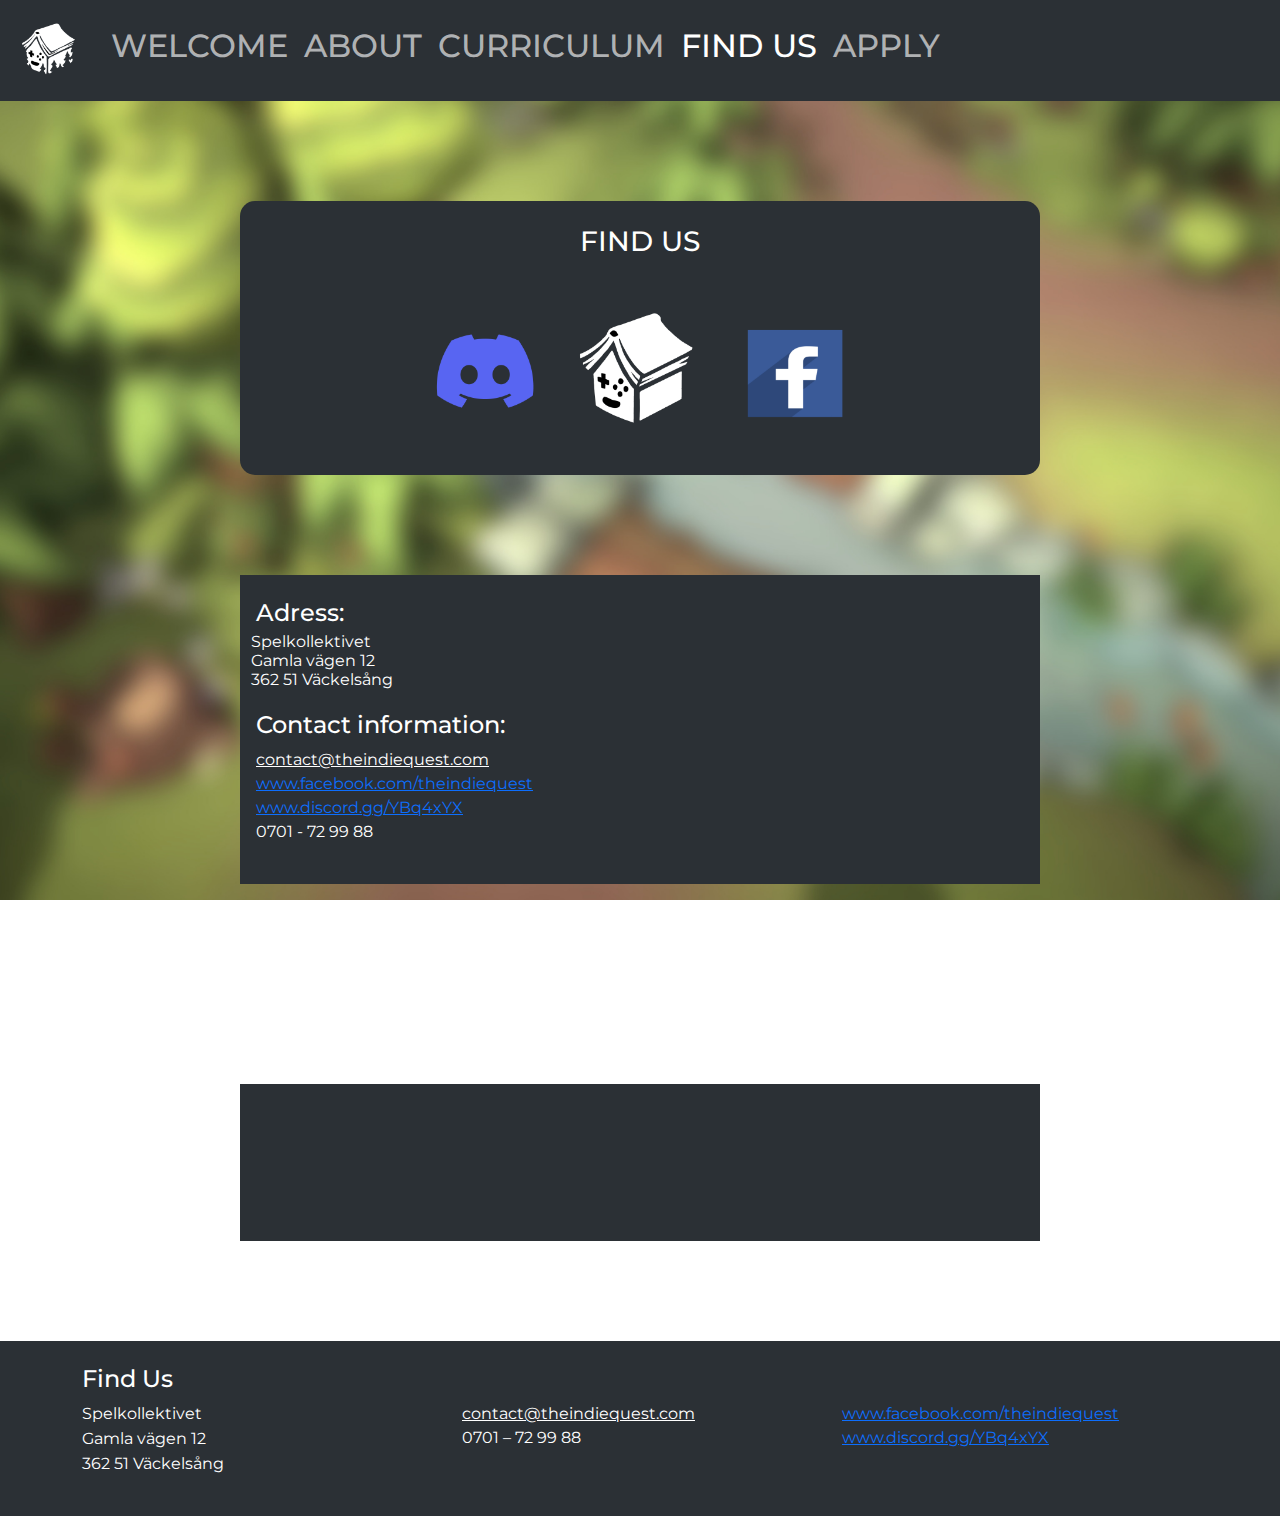
<file: findus.html>
<!doctype html>
<html lang="en">
<head>
  <meta charset="utf-8">
  <meta name="viewport" content="width=device-width, initial-scale=1">
  <title>The Indie Quest</title>
  <!-- Bootstrap CSS + personal CSS + javascript -->
  <link rel="stylesheet" href="css/bootstrap.css"> 
  <link rel="stylesheet" href="css/findus.css">
  <script src="https://cdn.jsdelivr.net/npm/bootstrap@5.3.0-alpha3/dist/js/bootstrap.bundle.min.js" integrity="sha384-ENjdO4Dr2bkBIFxQpeoTz1HIcje39Wm4jDKdf19U8gI4ddQ3GYNS7NTKfAdVQSZe" crossorigin="anonymous"></script>

  <!-- Länkar in google fonten Montserrat -->
  <link rel="preconnect" href="https://fonts.googleapis.com">
  <link rel="preconnect" href="https://fonts.gstatic.com" crossorigin>
  <link href="https://fonts.googleapis.com/css2?family=Montserrat:wght@700;900&display=swap" rel="stylesheet">
</head>
<body>

  <!--Meny börjar-->

  <nav class="navbar navbar-expand-lg bg-body-tertiary" data-bs-theme="dark">
    <div class="container-fluid">
      <a class="navbar-brand">
        <img src="bilder/logo.png" alt="The Indie Quest logo" width="75" height="75">
      </a>
      <button class="navbar-toggler" type="button" data-bs-toggle="collapse" data-bs-target="#navbarNav" aria-controls="navbarNav" aria-expanded="false" aria-label="Toggle navigation">
        <span class="navbar-toggler-icon"></span>
      </button>
      <div class="collapse navbar-collapse" id="navbarNav">
        <ul class="navbar-nav">
          <li class="nav-item">
            <a class="nav-link" aria-current="page" href="index.html"><h2>WELCOME</h2></a>
          </li>
          <li class="nav-item">
            <a class="nav-link" href="about.html"><h2>ABOUT</h2></a>
          </li>
          <li class="nav-item">
            <a class="nav-link" href="curriculum.html"><h2>CURRICULUM</h2></a>
          </li>
          <li class="nav-item">
            <a class="nav-link active" href="findus.html"><h2>FIND US</h2></a>
          </li>
          <li class="nav-item">
            <a class="nav-link" href="apply.html"><h2>APPLY</h2></a>
          </li>
        </ul>
      </div>
    </div>
  </nav>



  <!--Intro Container-->
  <div class="introcontainer">
    <br>
    <h3 class="textalign">FIND US</h3>
    <br>
    <div class="socials">
      <a target="_blank" href="https://discord.gg/YBq4xYX" class="delunderline">
       <img src="bilder/discord.png" class="introimagesize introdiscordimage" alt="Clickable image that leads to The Indie Quest's Discord">    </a>
       <a href="index.html" class="delunderline"> 
        <img src="bilder/intrologo.png" class="introquestimage socials" alt="Clickable image leads to The Indie Quest's Website"> </a>
        <a target="_blank" href="https://www.facebook.com/theindiequest" class="delunderline">
         <img src="bilder/facebook.png" class="introimagesize introfacebookimage" alt="Clickable image leads to The Indie Quest's Facebook page"> </a>
        </div>
        <br>
       </div>

      

       <!--Text & Google Maps Container -->
        <div class="row justify-content-around">
          <div class="col-10 col-md-6 p-0 textcolumncontainer">
            <br>
            <h4 class="px-3">Adress:</h4>
            <p class="px-3 pfindus">Spelkollektivet</p>
            <p class="px-3 pfindus">Gamla vägen 12</p>
            <p class="px-3 pfindus">362 51 Väckelsång</p>
            <br>
            <h4 class="px-3">Contact information:</h4>
            <a target="_blank" class="footerhyperlinkcolour px-3" href="mailto:contact@theindiequest.com">contact@theindiequest.com</a>
            <br>
            <a target="_blank" class="px-3" href="https://www.facebook.com/theindiequest">www.facebook.com/theindiequest</a>
            <br>
            <a target="_blank" class="px-3" href="https://discord.gg/YBq4xYX">www.discord.gg/YBq4xYX</a>
            <p class="px-3">0701 - 72 99 88</p>
            <br>
          </div>
        

          <div class="col-10 col-md-6 p-0 textcolumncontainer marginbot">
          <iframe class="googlemaps" src="https://www.google.com/maps/embed?pb=!1m18!1m12!1m3!1d2193.86471821553!2d14.91330081276418!3d56.64219192302814!2m3!1f0!2f0!3f0!3m2!1i1024!2i768!4f13.1!3m3!1m2!1s0x4656bffc20bde36b%3A0x55b9bbd56eb984a5!2sSpelkollektivet!5e0!3m2!1ssv!2sse!4v1684324830887!5m2!1ssv!2sse" width="600" height="18"></iframe>
           </div>
           </div>
   

    <!-- Footer -->
    <footer class="footer mt-auto py-4 sidfot">
     <div class="container">
      <div class="row">
        <div class="col-lg-4 kolumnpadding"><h4>Find Us</h4><p>Spelkollektivet</p><p class="pmargin">Gamla vägen 12</p>
        <p class="pmargin">362 51 Väckelsång</p>
        </div>

        <div class="col-lg-4 kolumnpadding">
        <h4>‎ </h4>
        <a class="footerhyperlinkcolour" href="mailto:contact@theindiequest.com">contact@theindiequest.com</a>
        <p>0701 – 72 99 88</p>
        </div>

        <div class="col-lg-4 kolumnpadding">
          <h4>‎ </h4>
          <a target="_blank" class="pmargin2" href="https://www.facebook.com/theindiequest">www.facebook.com/theindiequest</a>
          <br>
          <a target="_blank" class="pmargin2" href="https://discord.gg/YBq4xYX">www.discord.gg/YBq4xYX</a>
        </div>
      </div>
    </div>
  </footer> 


      </body>

      </html>
</file>
<file: css/style.css>
body{
      font-family: Montserrat;
      color: white;
      background-image: url('../bilder/index_background.jpg');
  background-position: center center;
  background-repeat: no-repeat;
  background-attachment: fixed;
  background-size: cover;
}

/* INTRO CONTAINER */
.introcontainer{
  width:  50em;
  margin-top:   6.25em;
  background-color: #2b3035
;  margin-left:auto;
  margin-right: auto;
}
.delunderline{
  text-decoration:none;
  display:flex;
  justify-content: center;
}

.textalign{
  text-align:   center;
}
.whitetext{
  color: white;
}
.introimagesize{
  width:  10em;
}
.introdiscordimage{
 flex-grow: 1;
}
.introfacebookimage{
   flex-grow: 1;
}
.introquestimage{
  width:  9.375em;
  flex-grow: 1;
} 
.socials{
  display:flex;
  justify-content: center;
  align-content: center;
}

/* TEXT COLUMN + YT COLUMN */


.textcolumncontainer{
  width: 50em;
  text-align: left;
  margin-top:   6.25em;
  background-color: #2b3035;
  margin-bottom: 6.25em;
}

.ytcolumncontainer{
  width: 50em;
  text-align: left;
  margin-top:   6.25em;
  background-color: #2b3035;
  margin-bottom: 6.25em;
}

.video-container {
  position: relative;
  width: 100%;
  height: 100%;
  padding-bottom: 56.25%;
}

.video {
  position: absolute;
  top: 0;
  left: 0;
  width: 100%;
  height: 100%;
  border: 0px;
}

/* FOOTER */
.sidfot{
  background-color: #2b3035;
}
.pmargin{
  margin-top: -15px;
}
.footerhyperlinkcolour{
  color: white;
}

/*All Galaxy Devices*/
@media screen and (max-width: 412px)
{
  .introcontainer{
    width: 70%;
    border-radius: 15px;
  }
  .introquestimage{
  width: 4em;
  height: 4em;
}
.introimagesize{
  width: 5em;
  height: 5em;
}
.ytcolumncontainer{
  max-width: 90%;
  margin-top: 1em;
}
}

/*iPad*/
@media screen and (max-width: 810px)
{
    .introcontainer{
    width: 70%;
    border-radius: 15px;
  }
  .introquestimage{
  width: 4em;
  height: 4em;
}
.introimagesize{
  width: 5em;
  height: 5em;
}
.textcolumncontainer{
  width: 90%;
}
.ytcolumncontainer{
  max-width: 90%;
  margin-top: 1em;
}


}

/*Laptop*/
@media screen and (1000px <= width < 1600px)
{
  .introcontainer{
    width: 50%;
    border-radius: 15px;
    margin-top:   3em;
  }
  .introquestimage{
  width: 4em;
  height: 4em;
}
.introimagesize{
  width: 5em;
  height: 5em;
}
.ytcolumncontainer{
  max-width: 45%;
  margin-top:  3em;
  margin-bottom: 3em;
}
.textcolumncontainer{
  width: 45%;
  margin-top:   3em;
  margin-bottom: 3em;
}
}
</file>
<file: css/about.css>
body{
      font-family: Montserrat;
      color: white;
      background-image: url('../bilder/index_background.jpg');
  background-position: center center;
  background-repeat: no-repeat;
  background-attachment: fixed;
  background-size: cover;
}


/* INTRO CONTAINER */
.introcontainer{
  width:  50em;
  margin-top:   6.25em;
  background-color: #2b3035
;  margin-left:auto;
  margin-right: auto;
}
.delunderline{
  text-decoration:none;
  display:flex;
  justify-content: center;
}

.textalign{
  text-align:   center;
}
.whitetext{
  color: white;
}
.introimagesize{
  width:  10em;
}
.introdiscordimage{
 flex-grow: 1;
}
.introfacebookimage{
   flex-grow: 1;
}
.introquestimage{
  width:  9.375em;
  flex-grow: 1;
} 
.socials{
  display:flex;
  justify-content: center;
  align-content: center;
}
/* TEXT SECTION */
.textcolumncontainer{
  width: 1600px;
  text-align: left;
  background-color: #2b3035;
  padding-left: 1.5em;
  padding-right: 1.5em;
  margin-top:   6.25em;
  margin-bottom: 6.25em;
  margin-left: auto;
  margin-right: auto;
}

/* FOOTER */
.sidfot{
  background-color: #2b3035;
}
.pmargin{
  margin-top: -15px;
}
.footerhyperlinkcolour{
  color: white;
}

/*All Galaxy Devices*/
@media screen and (max-width: 412px)
{
  .introcontainer{
    width: 70%;
    border-radius: 15px;
  }
  .introquestimage{
  width: 4em;
  height: 4em;
}
.introimagesize{
  width: 5em;
  height: 5em;
}
.ytcolumncontainer{
  max-width: 90%;
  margin-top: 1em;
}
}

/*iPad*/
@media screen and (max-width: 810px)
{
    .introcontainer{
    width: 70%;
    border-radius: 15px;
  }
  .introquestimage{
  width: 4em;
  height: 4em;
}
.introimagesize{
  width: 5em;
  height: 5em;
}
.textcolumncontainer{
  width: 90%;
}
}

/*Laptop*/
@media screen and (1000px <= width < 1600px)
{
.textcolumncontainer{
  width: 90%;
}
.introcontainer{
    border-radius: 15px;
  }
}
</file>
<file: css/apply.css>
body{
      font-family: Montserrat;
      color: white;
      background-image: url('../bilder/index_background.jpg');
  background-position: center center;
  background-repeat: no-repeat;
  background-attachment: fixed;
  background-size: cover;
}

/* INTRO CONTAINER */
.introcontainer{
  width:  50em;
  margin-top:   6.25em;
  background-color: #2b3035
;  margin-left:auto;
  margin-right: auto;
}
.delunderline{
  text-decoration:none;
  display:flex;
  justify-content: center;
}

.textalign{
  text-align:   center;
}
.whitetext{
  color: white;
}
.introimagesize{
  width:  10em;
}
.introdiscordimage{
 flex-grow: 1;
}
.introfacebookimage{
   flex-grow: 1;
}
.introquestimage{
  width:  9.375em;
  flex-grow: 1;
} 
.socials{
  display:flex;
  justify-content: center;
  align-content: center;
}

/*FORMS*/
.formcontainer{
  width: 50em;
  padding-top:  2em;
  padding-bottom:  2em;
  text-align: left;
  margin-top:   6.25em;
  background: #2b3035;
  margin-bottom:  6.25em;
}

/* FOOTER */
.sidfot{
  background-color: #2b3035;
}
.pmargin{
  margin-top: -15px;
}
.footerhyperlinkcolour{
  color: white;
}

/*All Galaxy Devices*/
@media screen and (max-width: 412px)
{
  .introcontainer{
    width: 70%;
    border-radius: 15px;
  }
  .introquestimage{
  width: 4em;
  height: 4em;
}
.introimagesize{
  width: 5em;
  height: 5em;
}
.formcontainer{
  width: 100%;
  overflow: hidden;
}
}

/*iPad*/
@media screen and (max-width: 810px)
{
    .introcontainer{
    width: 70%;
    border-radius: 15px;
  }
  .introquestimage{
  width: 4em;
  height: 4em;
}
.introimagesize{
  width: 5em;
  height: 5em;
}
.formcontainer{
  width: 100%;
  overflow: hidden;
}
}

/*Laptop*/
@media screen and (1000px <= width < 1600px)
{
  .introcontainer{
    border-radius: 15px;
  }
}
</file>
<file: css/curriculum.css>
body{
      font-family: Montserrat;
      color: white;
      background-image: url('../bilder/index_background.jpg');
  background-position: center center;
  background-repeat: no-repeat;
  background-attachment: fixed;
  background-size: cover;
}

/* INTRO CONTAINER */
.introcontainer{
  width:  50em;
  margin-top:   6.25em;
  background-color: #2b3035
;  margin-left:auto;
  margin-right: auto;
}
.delunderline{
  text-decoration:none;
  display:flex;
  justify-content: center;
}

.textalign{
  text-align:   center;
}
.whitetext{
  color: white;
}
.introimagesize{
  width:  10em;
}
.introdiscordimage{
 flex-grow: 1;
}
.introfacebookimage{
   flex-grow: 1;
}
.introquestimage{
  width:  9.375em;
  flex-grow: 1;
} 
.socials{
  display:flex;
  justify-content: center;
  align-content: center;
}

/* TEXT COLUMN*/


.textcolumncontainer{
  width: 50em;
  text-align: left;
  margin-top:   6.25em;
  background-color: #2b3035;
}

.lasttextcolumncontainer{
  width: 50em;
  text-align: left;
  margin-top:   6.25em;
  margin-bottom:   6.25em;
  background-color: #2b3035;
}

.inlineblock{
   
    display: inline-block;
  }
.nodot{
  list-style-type: none;
}
/* FOOTER */
.sidfot{
  background-color: #2b3035;

}
.pmargin{
  margin-top: -15px;
}
.footerhyperlinkcolour{
  color: white;
}

.aboutcontainer{
  width: 108.5em;
  text-align: left;
  background-color: #2b3035;
  padding-left: 1.5em;
  padding-right: 1.5em;
  margin-top:   6.25em;
  margin-left: auto;
  margin-right: auto;
}

.flexgrow{
  flex-grow: 1;
}

.listbr{
  padding-bottom: 20px;
}

/*All Galaxy Devices*/
@media screen and (max-width: 412px)
{
  .introcontainer{
    width: 70%;
    border-radius: 15px;
  }
  .introquestimage{
  width: 4em;
  height: 4em;
}
.introimagesize{
  width: 5em;
  height: 5em;
}
.textcolumncontainer{
  width: 90%;
}
.lasttextcolumncontainer{
  width: 90%;
}
.aboutcontainer{
  width: 90%;
}
.justify-content-around{
  max-width: 100%;
  margin-left: auto;
  margin-right: auto;
}
}

/*iPad*/
@media screen and (max-width: 810px)
{
    .introcontainer{
    width: 70%;
    border-radius: 15px;
  }
  .introquestimage{
  width: 4em;
  height: 4em;
}
.introimagesize{
  width: 5em;
  height: 5em;
}
.textcolumncontainer{
  width: 90%;
}
.lasttextcolumncontainer{
  width: 90%;
}
.aboutcontainer{
  width: 90%;
}
.justify-content-around{
  max-width: 100%;
  margin-left: auto;
  margin-right: auto;
}
}

/*Laptop*/
@media screen and (1000px <= width < 1600px)
{
.aboutcontainer{
  width: 50em;
}
.justify-content-around{
  max-width: 100%;
  margin-left: auto;
  margin-right: auto;
}
  .introcontainer{
    width: 70%;
    border-radius: 15px;
  }
}
</file>
<file: css/findus.css>
body{
      font-family: Montserrat;
      color: white;
      background-image: url('../bilder/index_background.jpg');
  background-position: center center;
  background-repeat: no-repeat;
  background-attachment: fixed;
  background-size: cover;
}

/* INTRO CONTAINER */
.introcontainer{
  width:  50em;
  margin-top:   6.25em;
  background-color: #2b3035
;  margin-left:auto;
  margin-right: auto;
}
.mapscontainer{
  width:  50em;
  margin-top:   6.25em;
  background-color: #2b3035; 
  margin-left:auto;
  margin-right: auto;
}
.delunderline{
  text-decoration:none;
  display:flex;
  justify-content: center;
}

.textalign{
  text-align:   center;
}
.whitetext{
  color: white;
}
.introimagesize{
  width:  10em;
}
.introdiscordimage{
 flex-grow: 1;
}
.introfacebookimage{
   flex-grow: 1;
}
.introquestimage{
  width:  9.375em;
  flex-grow: 1;
} 
.socials{
  display:flex;
  justify-content: center;
  align-content: center;
}

/* TEXT COLUMN */


.textcolumncontainer{
  width: 50em;
  text-align: left;
  margin-top:   6.25em;
  background-color: #2b3035;
  margin-bottom: 6.25em;
}

.pfindus{
  margin: -5px;
}

.googlemaps{
  width: 100%;
  height: 100%;
}

/* FOOTER */
.sidfot{
  background-color: #2b3035;
}
.pmargin{
  margin-top: -15px;
}
.footerhyperlinkcolour{
  color: white;
}

/*All Galaxy Devices*/
@media screen and (max-width: 412px)
{
  .introcontainer{
    width: 70%;
    border-radius: 15px;
  }
  .introquestimage{
  width: 4em;
  height: 4em;
}
.introimagesize{
  width: 5em;
  height: 5em;
}
.justify-content-around{
  max-width: 100%;
  margin-left: auto;
  margin-right: auto;
}

}

/*iPad*/
@media screen and (max-width: 810px)
{
  .introcontainer{
  width: 70%;
  border-radius: 15px;
}
  .introquestimage{
  width: 4em;
  height: 4em;
}
.introimagesize{
  width: 5em;
  height: 5em;
}
.textcolumncontainer{
  width: 90%;
  margin-top: 3em;
  
}
}

/*Laptop*/
@media screen and (1000px <= width < 1600px)
{
  .introcontainer{
    border-radius: 15px;
  }
}
</file>
